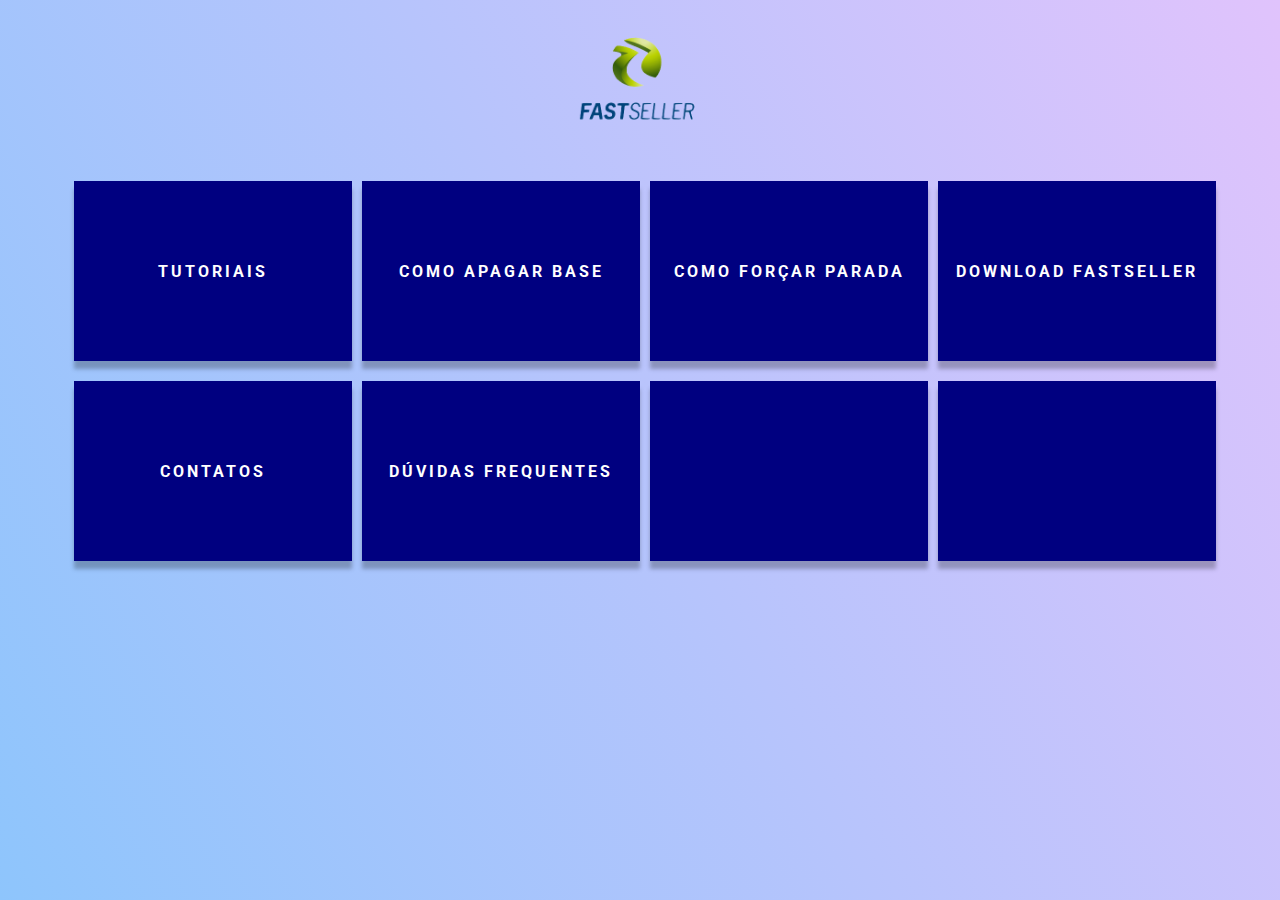
<file: index.html>
<!DOCTYPE html>
<html lang="en">

<head>
    <meta charset="UTF-8">
    <meta name="viewport" content="width=device-width, initial-scale=1.0">
    <title>Fast Seller - Pedidos</title>

    <link rel="stylesheet" href="./css/style.css">
</head>

<body>

    <header>
        <div class="box-header">
            <img src="./images/fast-seller.png" alt="logo-fastseller">
        </div>
    </header>

    <section id="options">
        <div class="options-select">
            <div class="box-select"><a href="tutorais.html">Tutoriais</a></div>
            <div class="box-select"><a href="apagarbase.html">Como Apagar Base</a></div>
            <div class="box-select"><a href="parada.html">Como Forçar Parada</a></div>
            <div class="box-select"><a href="download.html">Download FastSeller</a></div>
        </div>
        <div class="options-select">
            <div class="box-select"><a href="contato.html">Contatos</a></div>
            <div class="box-select"><a href="">Dúvidas Frequentes</a></div>
            <div class="box-select"><a href=""></a></div>
            <div class="box-select"><a href=""></a></div>
        </div>
    </section>

</body>
</html>
</file>
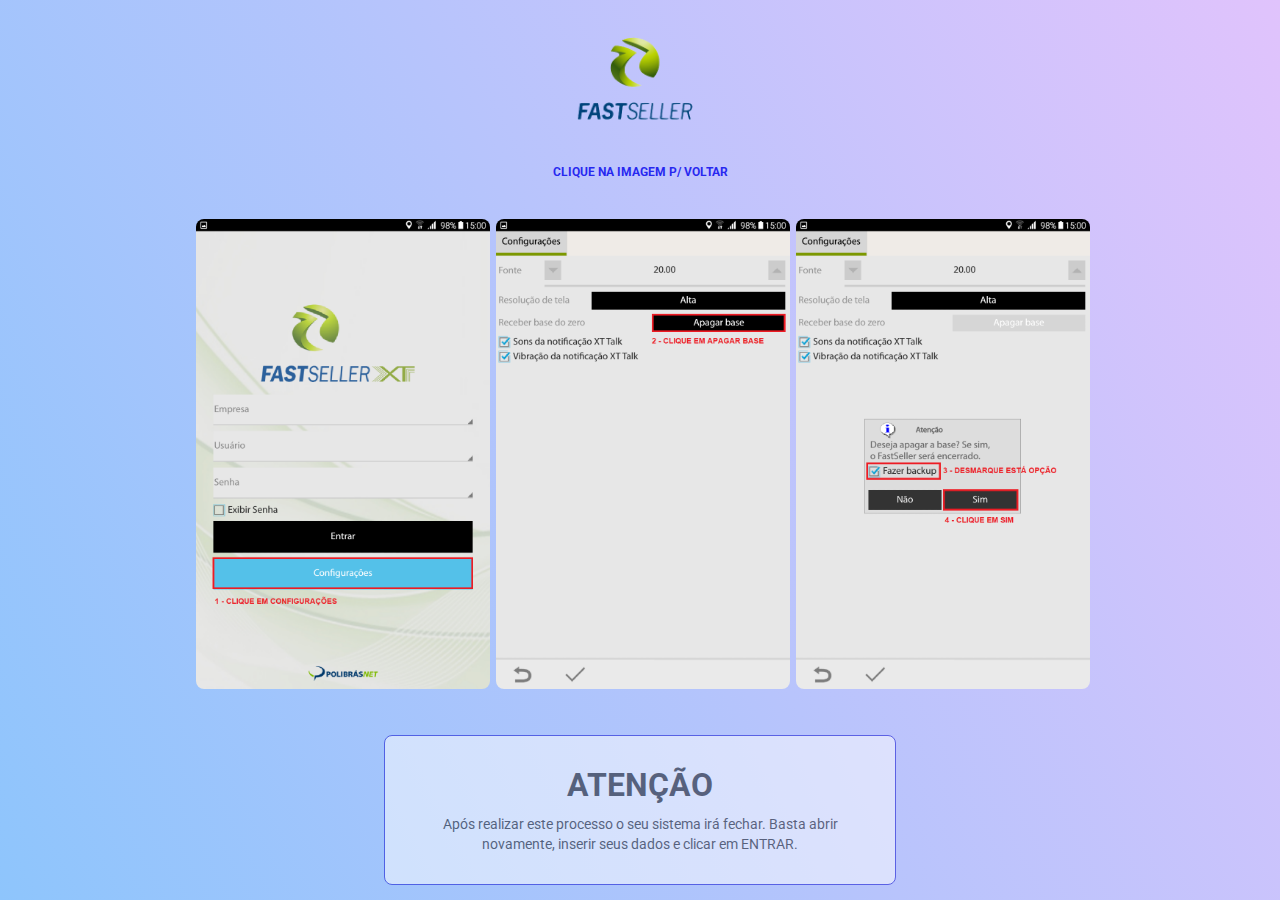
<file: apagarbase.html>
<!DOCTYPE html>
<html lang="en">
<head>
    <meta charset="UTF-8">
    <meta name="viewport" content="width=device-width, initial-scale=1.0">
    <title>Apagar Base</title>

    <link rel="stylesheet" href="./css/style.css">
    <link rel="stylesheet" href="./css/tutos.css">
    <link rel="stylesheet" href="./css/apagarbase.css">
</head>
<body>

    <header>
        <div class="box-header">
            <a href="index.html">
                <img src="./images/fast-seller.png" alt="logo-fastseller">
                <p>Clique na imagem p/ voltar</p>
            </a>
        </div>
    </header>

    <section id="parada">
        <div class="content-parada">
            <img src="./images/1.1 - apagar base.png" alt="">
            <img src="./images/1.2 - apagar base.png" alt="">
            <img src="./images/1.3 apagar base.png" alt="">
        </div>
    </section>

    <section id="obs">
        <div class="box-obs">
            <h1>Atenção</h1>
            <p>Após realizar este processo o seu sistema irá fechar. Basta abrir novamente, inserir seus dados e clicar em ENTRAR.</p>
        </div>
    </section>
    
</body>
</html>
</file>
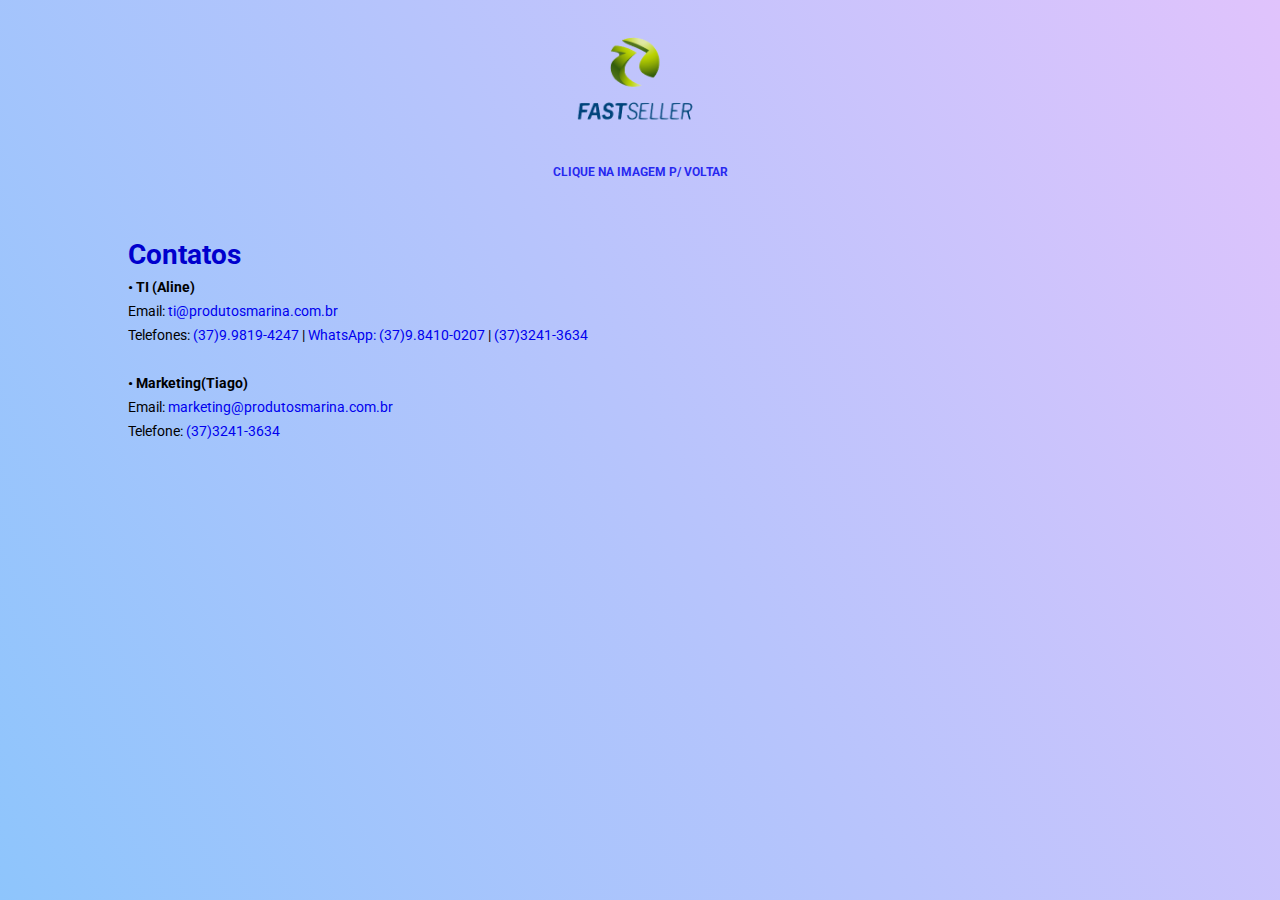
<file: contato.html>
<!DOCTYPE html>
<html lang="en">
<head>
    <meta charset="UTF-8">
    <meta name="viewport" content="width=device-width, initial-scale=1.0">
    <title>Contatos</title>

    <link rel="stylesheet" href="./css/style.css">
    <link rel="stylesheet" href="./css/tutos.css">
    <link rel="stylesheet" href="./css/parada.css">
    <link rel="stylesheet" href="./css/download.css">
</head>
<body>

    <header>
        <div class="box-header">
            <a href="index.html">
                <img src="./images/fast-seller.png" alt="logo-fastseller">
                <p>Clique na imagem p/ voltar</p>
            </a>
        </div>
    </header>

    <section id="down">
        <div class="box-down">
            <br>
            <h1>Contatos</h1>
            <p><strong>• TI (Aline)</strong></p>
            <p>Email: <a href="mailto:ti@produtosmarina.com.br">ti@produtosmarina.com.br</a></p>
            <p>Telefones: <a href="tel:37998194247">(37)9.9819-4247</a> | <a href="https://api.whatsapp.com/send?phone=5537984100207&text=Olá%20Aline%20!" target="_blank">WhatsApp: (37)9.8410-0207</a> | <a href="tel:3732413634">(37)3241-3634</a></p>
            <br>
            <p><strong>• Marketing(Tiago)</strong></p>
            <p>Email: <a href="mailto:marketing@produtosmarina.com.br">marketing@produtosmarina.com.br</a></p>
            Telefone: <a href="tel:3732413634">(37)3241-3634</a>
        </div>
    
</body>
</html>
</file>
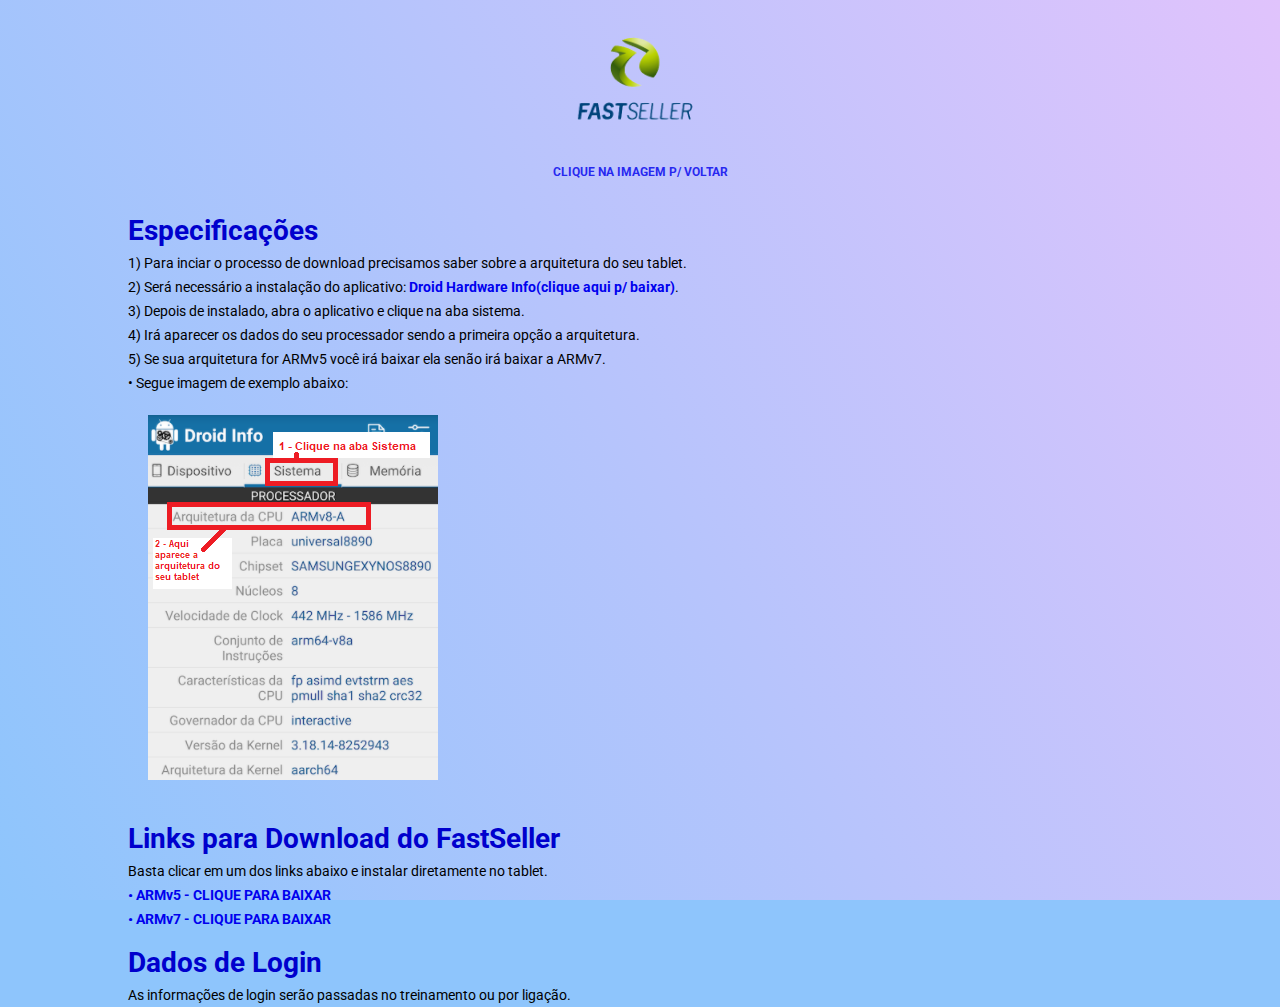
<file: download.html>
<!DOCTYPE html>
<html lang="en">
<head>
    <meta charset="UTF-8">
    <meta name="viewport" content="width=device-width, initial-scale=1.0">
    <title>Download FastSeller</title>

    <link rel="stylesheet" href="./css/style.css">
    <link rel="stylesheet" href="./css/tutos.css">
    <link rel="stylesheet" href="./css/parada.css">
    <link rel="stylesheet" href="./css/download.css">
</head>
<body>

    <header>
        <div class="box-header">
            <a href="index.html">
                <img src="./images/fast-seller.png" alt="logo-fastseller">
                <p>Clique na imagem p/ voltar</p>
            </a>
        </div>
    </header>

    <section id="down">
        <div class="box-down">
            <h1>Especificações</h1>
            <p>1) Para inciar o processo de download precisamos saber sobre a arquitetura do seu tablet.</p>
            <p>2) Será necessário a instalação do aplicativo: <strong><a href="https://play.google.com/store/apps/details?id=com.inkwired.droidinfo&hl=pt" target="_blank">Droid Hardware Info(clique aqui p/ baixar)</a></strong>.</p>
            <p>3) Depois de instalado, abra o aplicativo e clique na aba sistema.</p>
            <p>4) Irá aparecer os dados do seu processador sendo a primeira opção a arquitetura.</p>
            <p>5) Se sua arquitetura for ARMv5 você irá baixar ela senão irá baixar a ARMv7.</p>
            <p>• Segue imagem de exemplo abaixo:</p>

            <img src="./images/android info.png" alt="android info">
        </div>

        <div class="links-down">
            <h1>Links para Download do FastSeller</h1>
            <p>Basta clicar em um dos links abaixo e instalar diretamente no tablet.</p>
            <strong>                
                <p><a href="https://cutt.ly/3hqwzio" target="_blank">• ARMv5 - CLIQUE PARA BAIXAR</a></p>
                <p><a href="https://cutt.ly/ThqeL8l" target="_blank">• ARMv7 - CLIQUE PARA BAIXAR</a></p>
            </strong>
        </div>

        <div class="acesso-down">
            <h1>Dados de Login</h1>
            <p>As informações de login serão passadas no treinamento ou por ligação.</p>
        </div>
    </section>
   
</body>
</html>
</file>
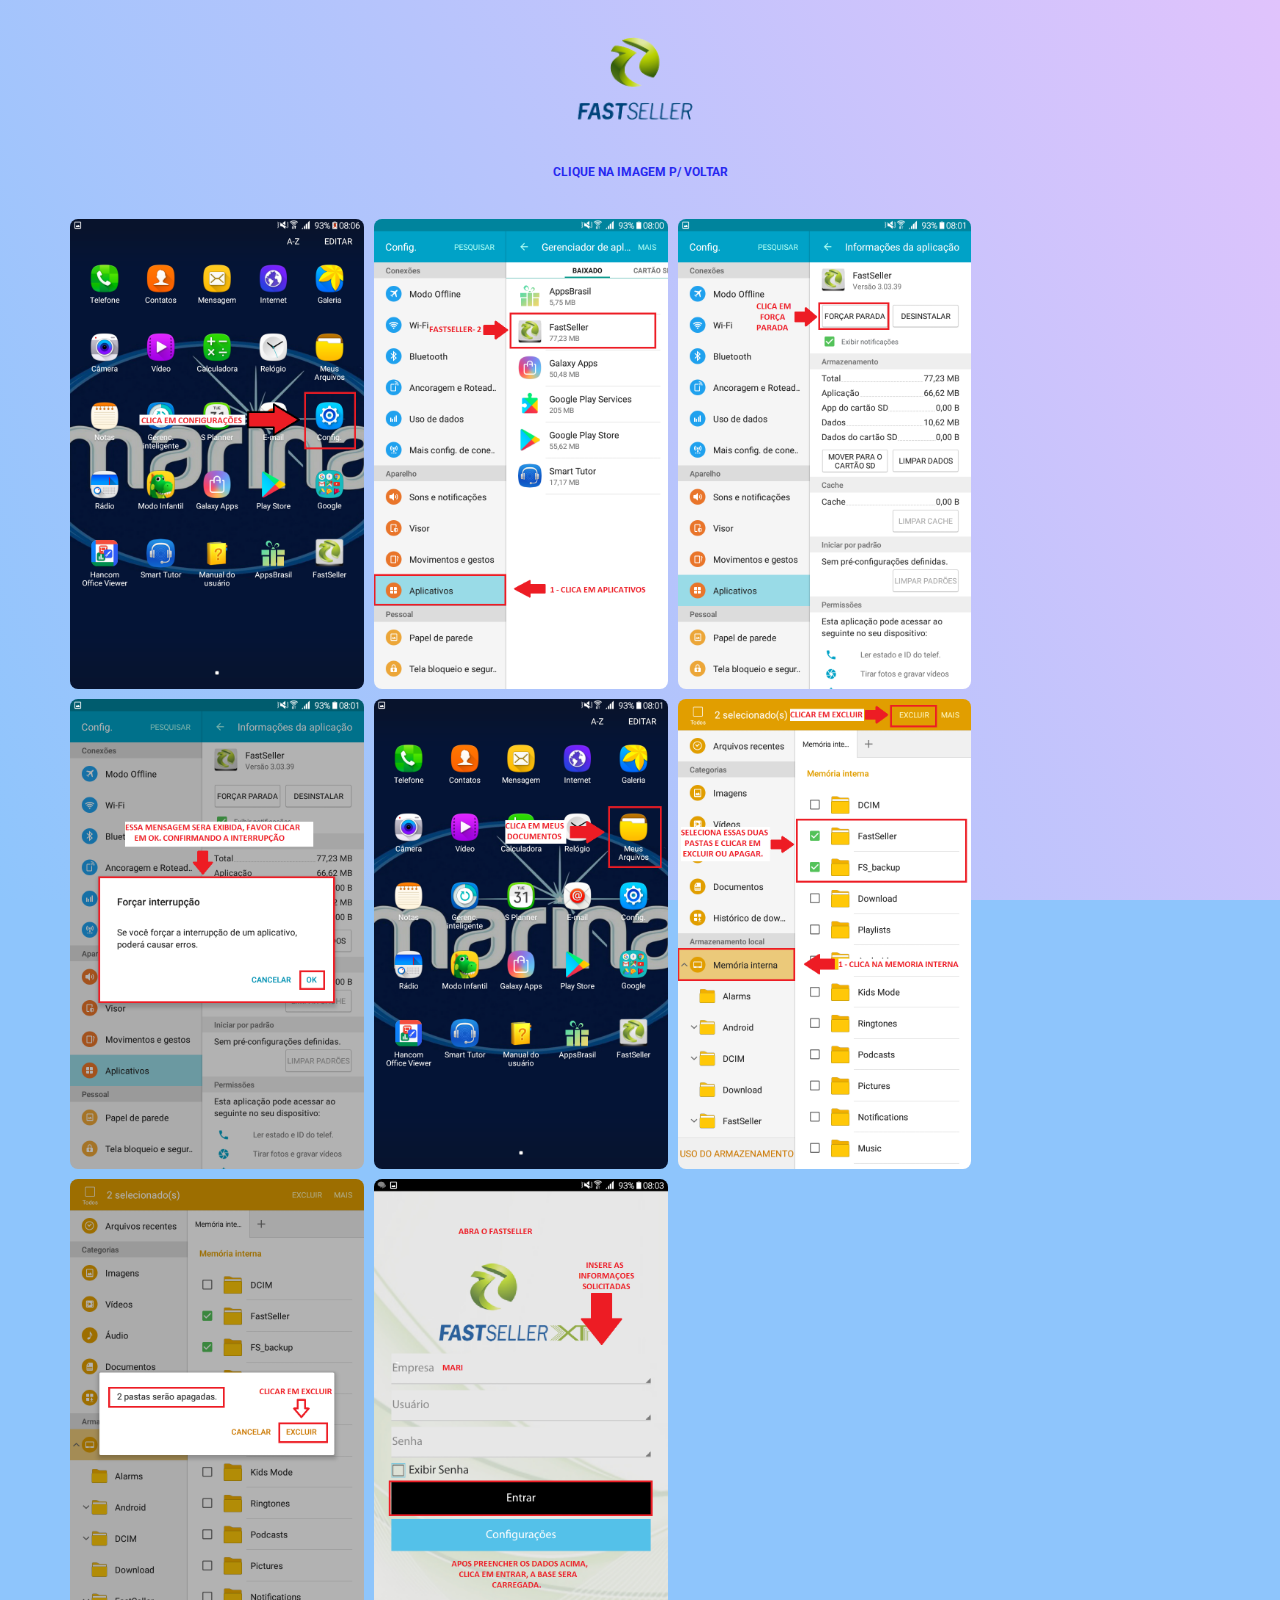
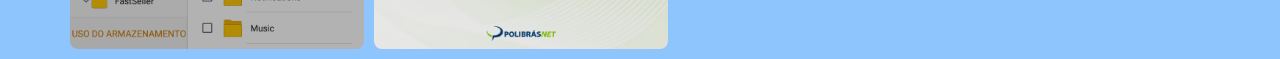
<file: parada.html>
<!DOCTYPE html>
<html lang="en">
<head>
    <meta charset="UTF-8">
    <meta name="viewport" content="width=device-width, initial-scale=1.0">
    <title>Forçar Parada</title>

    <link rel="stylesheet" href="./css/style.css">
    <link rel="stylesheet" href="./css/tutos.css">
    <link rel="stylesheet" href="./css/parada.css">
</head>
<body>

    <header>
        <div class="box-header">
            <a href="index.html">
                <img src="./images/fast-seller.png" alt="logo-fastseller">
                <p>Clique na imagem p/ voltar</p>
            </a>
        </div>
    </header>

    <section id="parada">
        <div class="content-parada">
            <img src="./images/1 - Clica em Configuracoes.png" alt="">
            <img src="./images/2 - Aplicativos.png" alt="">
            <img src="./images/3 - Forca Parada.png" alt="">
            <img src="./images/4 - Clicar em OK.png" alt="">
            <img src="./images/5 - Clica em Meus Arquivos.png" alt="">
            <img src="./images/6 - Deleta as 2 Pastas.png" alt="">
            <img src="./images/7 - Confirmar a exclusao das pastas.png" alt="">
            <img src="./images/8 - Faca um novo acesso com o seu perfil.png" alt="">
        </div>
    </section>

    

    

</body>
</html>
</file>
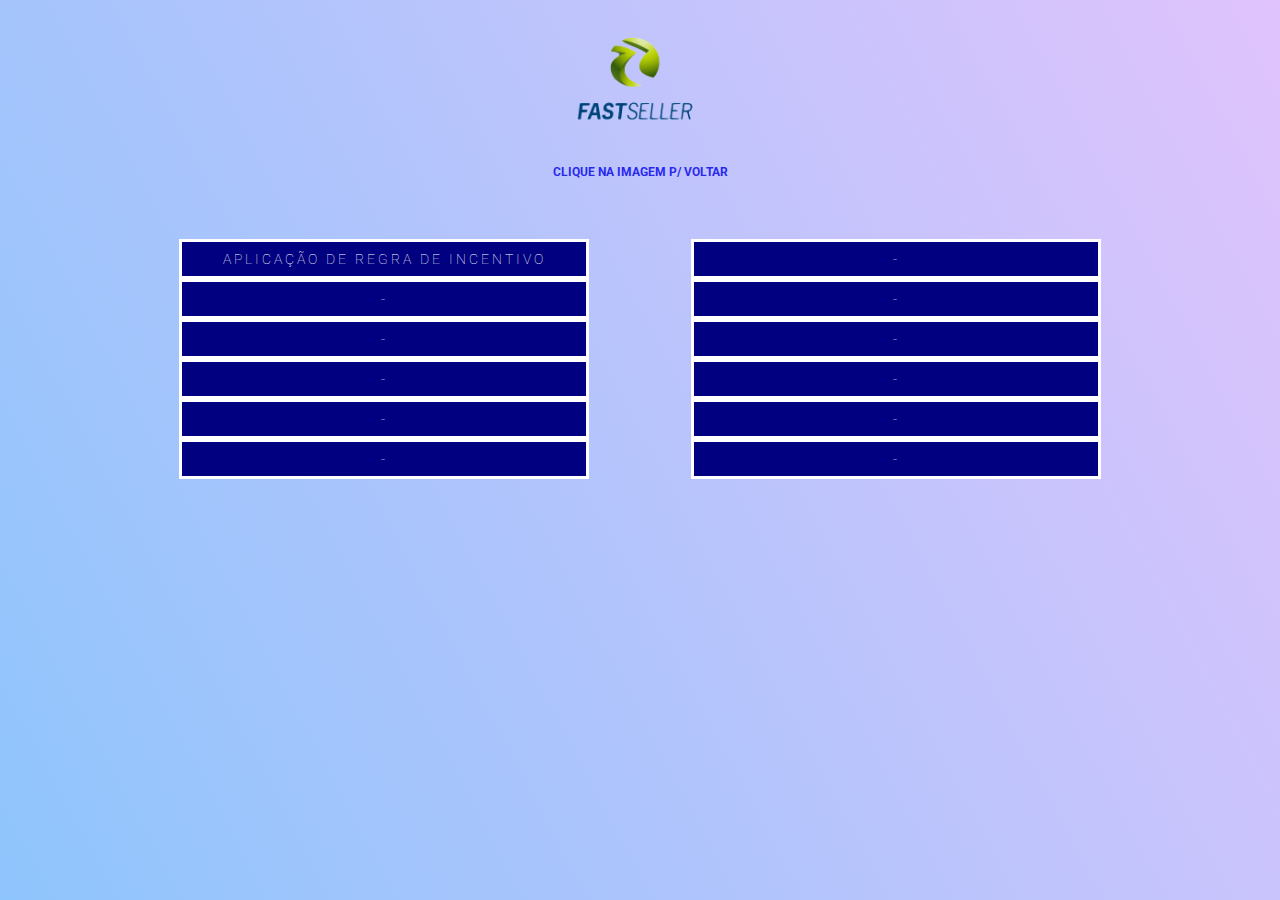
<file: tutorais.html>
<!DOCTYPE html>
<html lang="en">

<head>
    <meta charset="UTF-8">
    <meta name="viewport" content="width=device-width, initial-scale=1.0">
    <title>Tutoriais</title>

    <link rel="stylesheet" href="./css/style.css">
    <link rel="stylesheet" href="./css/tutos.css">
</head>

<body>

    <header>
        <div class="box-header">
            <a href="index.html">
                <img src="./images/fast-seller.png" alt="logo-fastseller">
                <p>Clique na imagem p/ voltar</p>
            </a>
        </div>
    </header>

    <section id="tutoriais">
        <div class="content-tutoriais">

            <div class="box-1">
                <div class="box-tutos"><a href="https://drive.google.com/file/d/1dYq1AqHnVDfpGasF_KUVoyRDUyM6VM5z/view?usp=sharing" target="_blank">Aplicação de Regra de Incentivo</a></div>
                <div class="box-tutos"><a href="">-</a></div>
                <div class="box-tutos"><a href="">-</a></div>
                <div class="box-tutos"><a href="">-</a></div>
                <div class="box-tutos"><a href="">-</a></div>
                <div class="box-tutos"><a href="">-</a></div>
            </div>
            <div class="box-1">
                <div class="box-tutos"><a href="">-</a></div>
                <div class="box-tutos"><a href="">-</a></div>
                <div class="box-tutos"><a href="">-</a></div>
                <div class="box-tutos"><a href="">-</a></div>
                <div class="box-tutos"><a href="">-</a></div>
                <div class="box-tutos"><a href="">-</a></div>
            </div>
        </div>
    </section>

</body>

</html>
</file>
<file: css/style.css>
@import url("https://fonts.googleapis.com/css2?family=Roboto:wght@300;400&display=swap");
/* font-family: 'Roboto', sans-serif; */

* {
  margin: 0;
  padding: 0;
  outline: 0;
  box-sizing: border-box;
}

body {
  background-color: #8EC5FC;
  background-image: linear-gradient(62deg, #8EC5FC 0%, #E0C3FC 100%);
  


  background-size: cover;
  background-repeat: no-repeat;
  -webkit-font-smoothing: antialiased;
  font-family: "Roboto", sans-serif;
  height: 100vh;
}

button {
  cursor: pointer;
}

a {
  text-decoration: none;
}

/* Header */

.box-header {
  display: flex;
  justify-content: center;
  align-items: center;
}

.box-header img {
  margin-top: 15px;
  width: 170px;
}

/* Header Fim */

/* Section Options */

#options {
  /* background-color: violet; */
  margin-top: 20px;
}

#options .options-select {
  /* background-color: yellow; */
  width: 90%;
  margin: 0 auto;
  margin-bottom: 20px;

  display: flex;
  justify-content: center;
  align-items: center;
}

#options .box-select {
  width: 300px;
  height: 180px;
  background-color: #000080;
  cursor: pointer;

  display: flex;
  justify-content: center;
  align-items: center;

  margin-left: 10px;
  box-shadow: 0px 8px 4px rgba(0, 0, 0, 0.25);
}

#options .box-select:hover {
  background-color: #0000cd;
  transform: scale(0.8);
}

#options .box-select a {
  width: 100%;
  height: 100%;

  font-size: 16px;
  color: white;
  text-transform: uppercase;
  font-weight: bold;
  text-align: center;

  letter-spacing: 3px;

  display: flex;
  justify-content: center;
  align-items: center;
}

/* Section Options Fim */

/* -------------------- MEDIA QUERIES  */

/* Mobile */
@media (max-width: 730px) {
  .box-header img {
    width: 170px;
  }
  #options .options-select {
    /* background-color: red; */
    height: 400px;
    display: flex;
    flex-direction: column;
    align-items: center;
  }
  #options .box-select {
    width: 100%;
    height: 80px;
    margin-bottom: 30px;
  }
  #options .box-select a {
    font-size: 16px;
  }
}

/* Tablet */

@media (max-width: 1028px) {
  #options {
    margin-top: 50px;
  }
  #options .options-select {
    /* background-color: #0000cd; */
    width: 90%;
    height: 100%;
  }
  #options .box-select a {
    padding: 10px;
    font-size: 12px;
  }
}
</file>
<file: css/tutos.css>
.box-header {
  display: flex;
  justify-content: center;
  flex-direction: column;
}

.box-header p {
  text-transform: uppercase;
  opacity: 0.8;
  font-size: 12px;
  font-weight: bold;
}

/* Section Tutoriais */

#tutoriais {
  /* background-color: red; */
  margin-top: 60px;
}

#tutoriais .content-tutoriais {
  /* background-color: coral; */
  width: 80%;

  margin: 0 auto;

  display: flex;
  justify-content: center;
  align-items: center;
}

#tutoriais .content-tutoriais .box-1 {
  /* background-color: white; */
  width: 40%;
  margin: 0 auto;
}

#tutoriais .box-tutos {
  height: 40px;

  background-color: #000080;

  display: flex;
  justify-content: center;
  align-items: center;

  border: solid white 3px;
  margin-bottom: 20px;

  margin: 0 auto;
}

#tutoriais .box-tutos:hover {
  background-color: #0000cd;
}

#tutoriais .box-tutos a {
  color: white;
  font-size: 14px;
  text-transform: uppercase;
  font-weight: lighter;
  letter-spacing: 3px;
}

/* Section Tutoriais Fim */

/* -------------------- MEDIA QUERIES  */

/* Mobile */

@media (max-width: 1080px) {
  #tutoriais .content-tutoriais {
    /* background-color: yellowgreen; */
    width: 100%;
    flex-direction: column;
  }
  #tutoriais .content-tutoriais .box-1 {
    background-color: red;
    width: 70%;
  }
  #tutoriais .box-tutos {
    width: 100%;
  }
  #tutoriais .box-tutos a {
    text-align: center;
    font-size: 12px;
    padding: 3px;
  }
}
</file>
<file: css/apagarbase.css>
#parada {
    /* background-color: red; */
    margin-bottom: 40px;
}

#parada .content-parada {
    display: flex;
    justify-content: center;
    align-items: center;

    margin: 0 auto;

    width: 90%;
    margin-top: 40px;
    /* background-color: chartreuse; */
}

#parada .content-parada img {
    height: 470px;
    margin-left: 6px;
    margin-bottom: 6px;
    border-radius: 8px;
}

#obs {
    /* background-color: red; */
}

#obs .box-obs {
    width: 40%;
    background-color: white;

    margin: 0 auto;
    border-radius: 8px;
    border: solid #0000cd 1px;
    opacity: 0.5;

    margin-bottom: 40px;

    padding: 30px;
}

#obs .box-obs h1 {
    text-align: center;
    margin-bottom: 10px;
    text-transform: uppercase;
}

#obs .box-obs p {
    text-align: center;
    font-size: 14px;
    line-height: 20px;
}

@media (max-width: 730px) {
    #parada .content-parada {
        display: flex;
        flex-direction: column;
        justify-content: center;
        align-items: center;
    }
}

@media (max-width: 1028px) {
    #parada .content-parada {
        display: flex;
        flex-direction: column;
        justify-content: center;
        align-items: center;
    }
}
</file>
<file: css/parada.css>
.box-header {
    /* background-color: red; */
    margin-bottom: 40px;
}

/* Section Parada */

#parada {
    /* background-color: red; */
    margin-bottom: 40px;
}

#parada .content-parada {
    width: 90%;
    /* background-color: chartreuse; */
    margin: 0 auto;
}

#parada .content-parada img {
    height: 470px;
    margin-left: 6px;
    margin-bottom: 6px;
    border-radius: 8px;
}

/* Media Queries */

@media (max-width: 730px) {
    #parada .content-parada {
        display: flex;
        flex-direction: column;
        justify-content: center;
        align-items: center;
    }
}

@media (max-width: 1028px) {
    #parada .content-parada {
        display: flex;
        flex-direction: column;
        justify-content: center;
        align-items: center;
    }
}
</file>
<file: css/download.css>
#down {
    /* background-color: yellow; */
}

.box-down,
.links-down,
.acesso-down {
    /* background-color: red; */
    width: 80%; 
    margin: 0 auto;
    font-size: 14px;
    line-height: 24px;

    margin-bottom: 20px;
    /* margin-left: 20%; */
}

.box-down h1,
.links-down h1,
.acesso-down h1 {
    margin-bottom: 8px;
    color: #0000cd;
}

.box-down img {
    padding: 20px;
}
</file>
